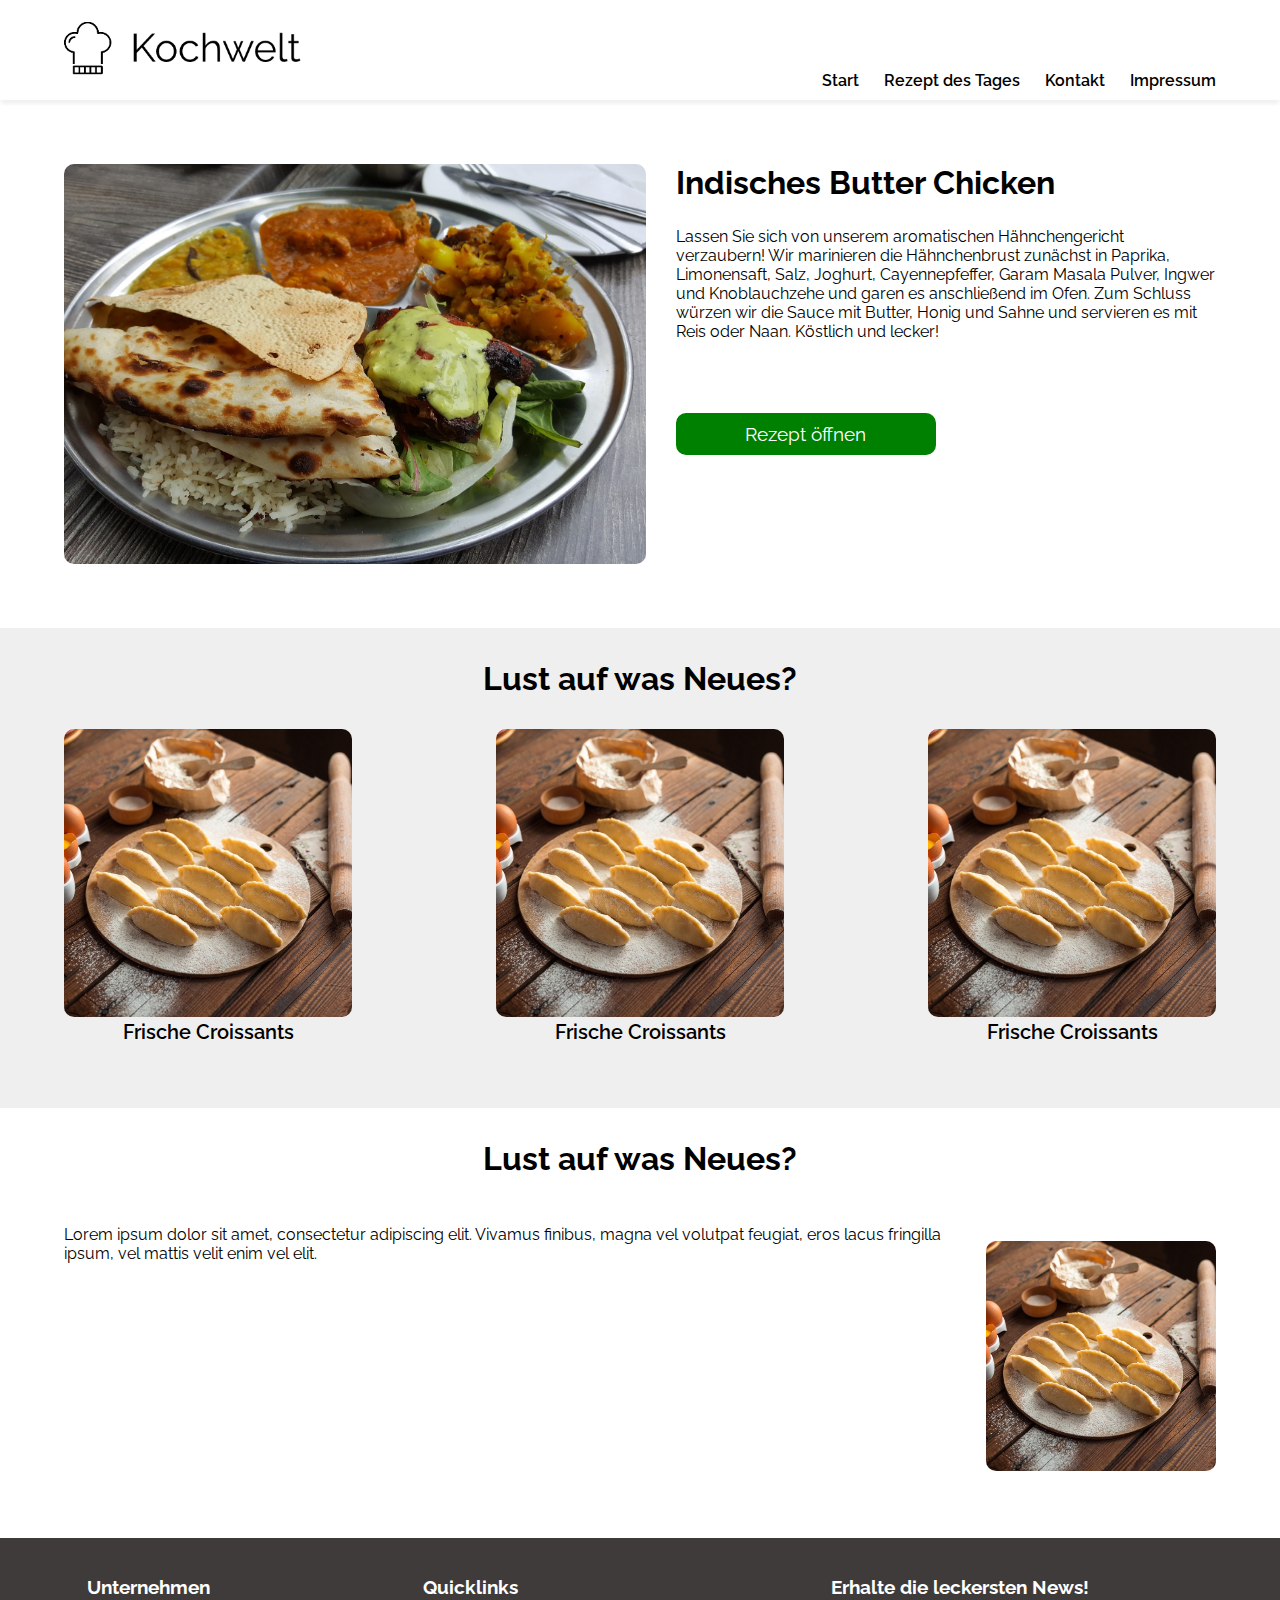
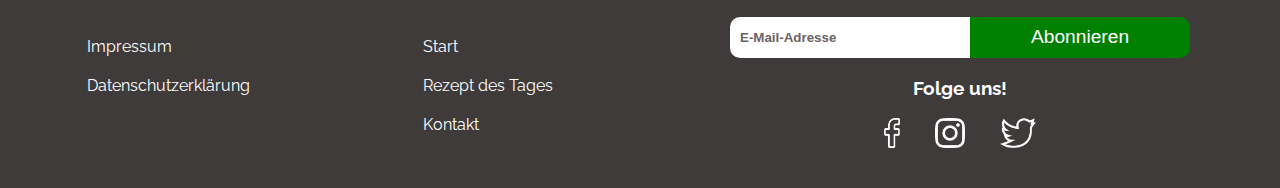
<file: index.html>
<!DOCTYPE html>
<html lang="en">

<head>
  <meta charset="UTF-8">
  <meta http-equiv="X-UA-Compatible" content="IE=edge">
  <meta name="viewport" content="width=device-width, initial-scale=1.0">
  <title>Kochwelt</title>
  <link rel="stylesheet" href="./style.css">
  <link rel="stylesheet" href="./fonts.css">
  <script src="./include.js"></script>
  <link rel="icon" href="./img/logo_small.png" type="image/x-icon">
</head>

<body onload="includeHTML()">

  <div class="overflow">
  <header w3-include-html="./templates/header.html"></header>

  <section class="main">

    <div class="main-content">
      <img src="./img/indian-food.jpg" alt="indian food">

      <div class="main-info">
        <div>
          <h1>Indisches Butter Chicken</h1>
          <p>
            Lassen Sie sich von unserem aromatischen Hähnchengericht verzaubern!
            Wir marinieren die Hähnchenbrust zunächst in Paprika, Limonensaft, Salz, Joghurt, Cayennepfeffer, Garam
            Masala Pulver, Ingwer und Knoblauchzehe und garen es anschließend im Ofen.
            Zum Schluss würzen wir die Sauce mit Butter, Honig und Sahne und servieren es mit Reis oder Naan. Köstlich
            und lecker!
          </p>
        </div>
        <div class="btn-container">
          <a href="./receipt.html" class="btn">Rezept öffnen</a>
        </div>
      </div>
    </div>
  </section>

  <section class="container-middle">

    <div class="headline color-grey">
      <h1 class="margin-block-end">Lust auf was Neues?</h1>
    </div>
    <div class="img-container-middle">
      <a href=""><img src="./img/croissant.jpg" alt="" class="container-img">Frische Croissants</a>
      <a href=""><img src="./img/croissant.jpg" alt="" class="container-img">Frische Croissants</a>
      <a href=""><img src="./img/croissant.jpg" alt="" class="container-img">Frische Croissants</a>
    </div>
  </section>

  <section class="container-bottom">
    <div class="headline">
      <h1 class="margin-block-end">Lust auf was Neues?</h1>
    </div>
    <div class="container-bottom-info">

      <p>Lorem ipsum dolor sit amet, consectetur adipiscing elit.
        Vivamus finibus, magna vel volutpat feugiat,
        eros lacus fringilla ipsum, vel mattis velit enim vel elit.</p>

      <a>
        <img src="./img/croissant.jpg" alt="croissant" class="container-img">
      </a>

    </div>

  </section>

  <footer w3-include-html="./templates/footer.html"></footer>

</body>
</div>
</html>
</file>
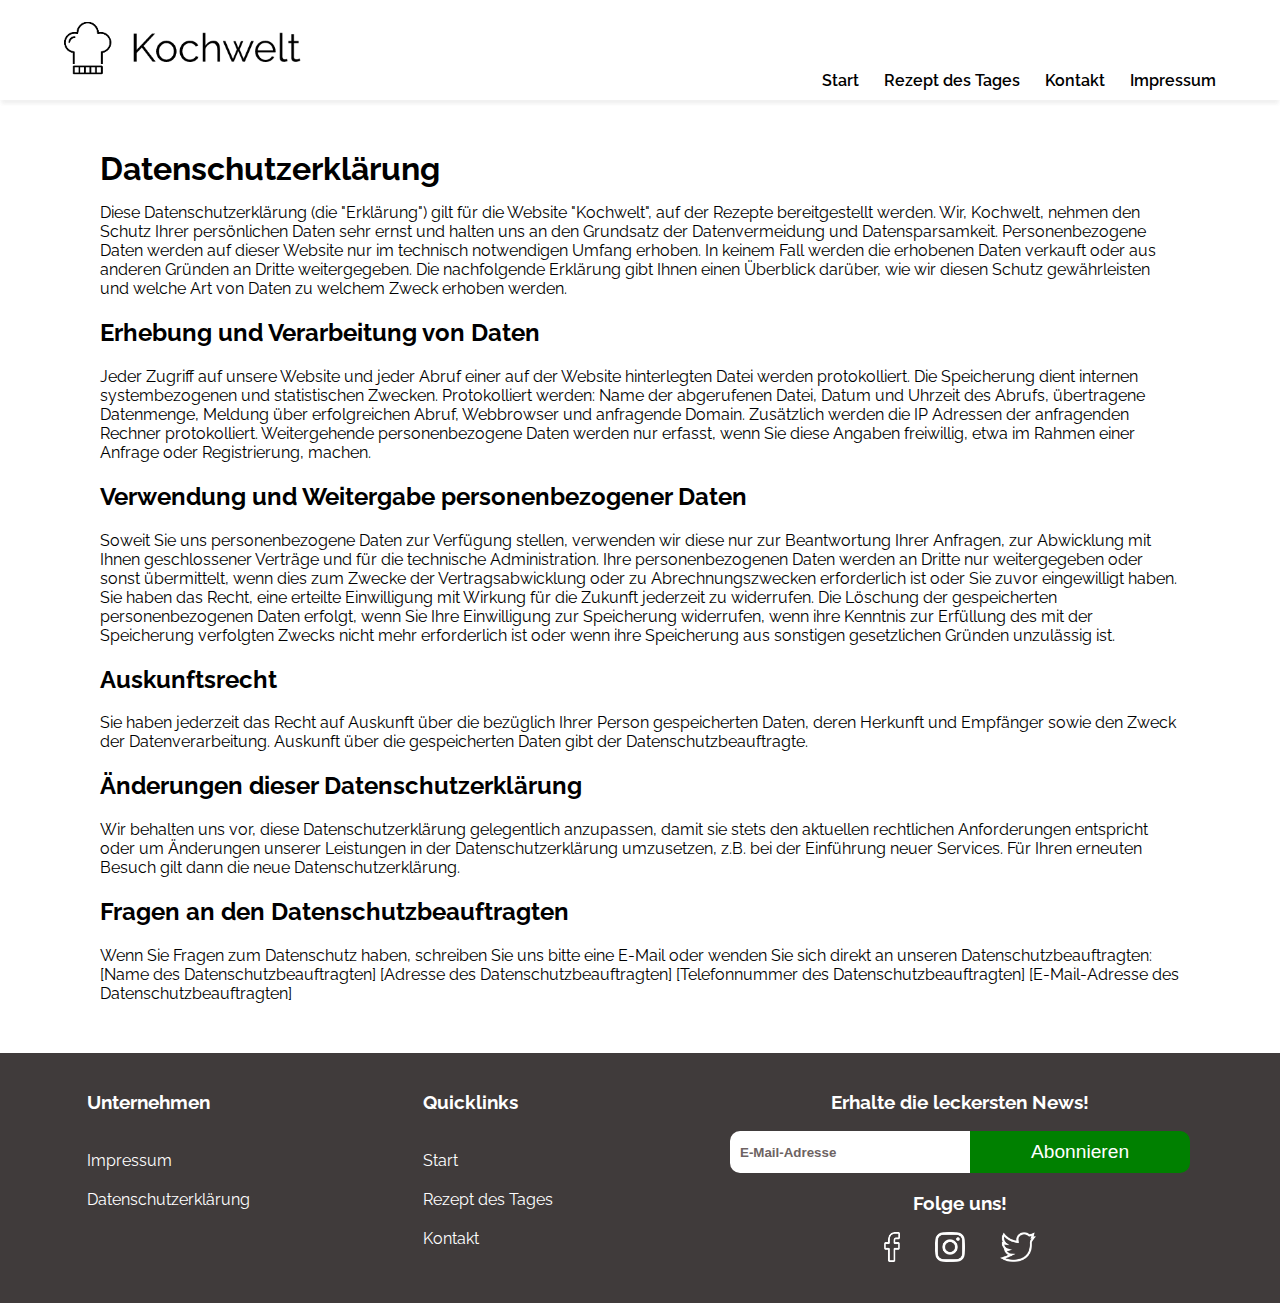
<file: datenschutz.html>
<!DOCTYPE html>
<html lang="en">

<head>
    <meta charset="UTF-8">
    <meta http-equiv="X-UA-Compatible" content="IE=edge">
    <meta name="viewport" content="width=device-width, initial-scale=1.0">
    <title>Kochwelt</title>
    <link rel="stylesheet" href="./style.css">
    <link rel="stylesheet" href="./fonts.css">
    <script src="./include.js"></script>
    <link rel="icon" href="./img/logo_small.png" type="image/x-icon">
</head>

<body onload="includeHTML()">
    <header w3-include-html="./templates/header.html"></header>

    <section class="receipt">
    <p>
        
<h1>Datenschutzerklärung</h1>

Diese Datenschutzerklärung (die "Erklärung") gilt für die Website "Kochwelt", auf der Rezepte bereitgestellt werden.

Wir, Kochwelt, nehmen den Schutz Ihrer persönlichen Daten sehr ernst und halten uns an den Grundsatz der Datenvermeidung und Datensparsamkeit. Personenbezogene Daten werden auf dieser Website nur im technisch notwendigen Umfang erhoben. In keinem Fall werden die erhobenen Daten verkauft oder aus anderen Gründen an Dritte weitergegeben.
Die nachfolgende Erklärung gibt Ihnen einen Überblick darüber, wie wir diesen Schutz gewährleisten und welche Art von Daten zu welchem Zweck erhoben werden.

<h2>Erhebung und Verarbeitung von Daten</h2>

Jeder Zugriff auf unsere Website und jeder Abruf einer auf der Website hinterlegten Datei werden protokolliert. Die Speicherung dient internen systembezogenen und statistischen Zwecken. Protokolliert werden: Name der abgerufenen Datei, Datum und Uhrzeit des Abrufs, übertragene Datenmenge, Meldung über erfolgreichen Abruf, Webbrowser und anfragende Domain.

Zusätzlich werden die IP Adressen der anfragenden Rechner protokolliert.

Weitergehende personenbezogene Daten werden nur erfasst, wenn Sie diese Angaben freiwillig, etwa im Rahmen einer Anfrage oder Registrierung, machen.

<h2>Verwendung und Weitergabe personenbezogener Daten</h2>

Soweit Sie uns personenbezogene Daten zur Verfügung stellen, verwenden wir diese nur zur Beantwortung Ihrer Anfragen, zur Abwicklung mit Ihnen geschlossener Verträge und für die technische Administration.

Ihre personenbezogenen Daten werden an Dritte nur weitergegeben oder sonst übermittelt, wenn dies zum Zwecke der Vertragsabwicklung oder zu Abrechnungszwecken erforderlich ist oder Sie zuvor eingewilligt haben. Sie haben das Recht, eine erteilte Einwilligung mit Wirkung für die Zukunft jederzeit zu widerrufen.

Die Löschung der gespeicherten personenbezogenen Daten erfolgt, wenn Sie Ihre Einwilligung zur Speicherung widerrufen, wenn ihre Kenntnis zur Erfüllung des mit der Speicherung verfolgten Zwecks nicht mehr erforderlich ist oder wenn ihre Speicherung aus sonstigen gesetzlichen Gründen unzulässig ist.

<h2>Auskunftsrecht</h2>

Sie haben jederzeit das Recht auf Auskunft über die bezüglich Ihrer Person gespeicherten Daten, deren Herkunft und Empfänger sowie den Zweck der Datenverarbeitung. Auskunft über die gespeicherten Daten gibt der Datenschutzbeauftragte.

<h2>Änderungen dieser Datenschutzerklärung</h2>

Wir behalten uns vor, diese Datenschutzerklärung gelegentlich anzupassen, damit sie stets den aktuellen rechtlichen Anforderungen entspricht oder um Änderungen unserer Leistungen in der Datenschutzerklärung umzusetzen, z.B. bei der Einführung neuer Services. Für Ihren erneuten Besuch gilt dann die neue Datenschutzerklärung.

<h2>Fragen an den Datenschutzbeauftragten</h2> 

Wenn Sie Fragen zum Datenschutz haben, schreiben Sie uns bitte eine E-Mail oder wenden Sie sich direkt an unseren Datenschutzbeauftragten:

[Name des Datenschutzbeauftragten]

[Adresse des Datenschutzbeauftragten]

[Telefonnummer des Datenschutzbeauftragten]

[E-Mail-Adresse des Datenschutzbeauftragten]
    </p>
    </section>
    <footer w3-include-html="./templates/footer.html"></footer>

</body>

</html>
</file>
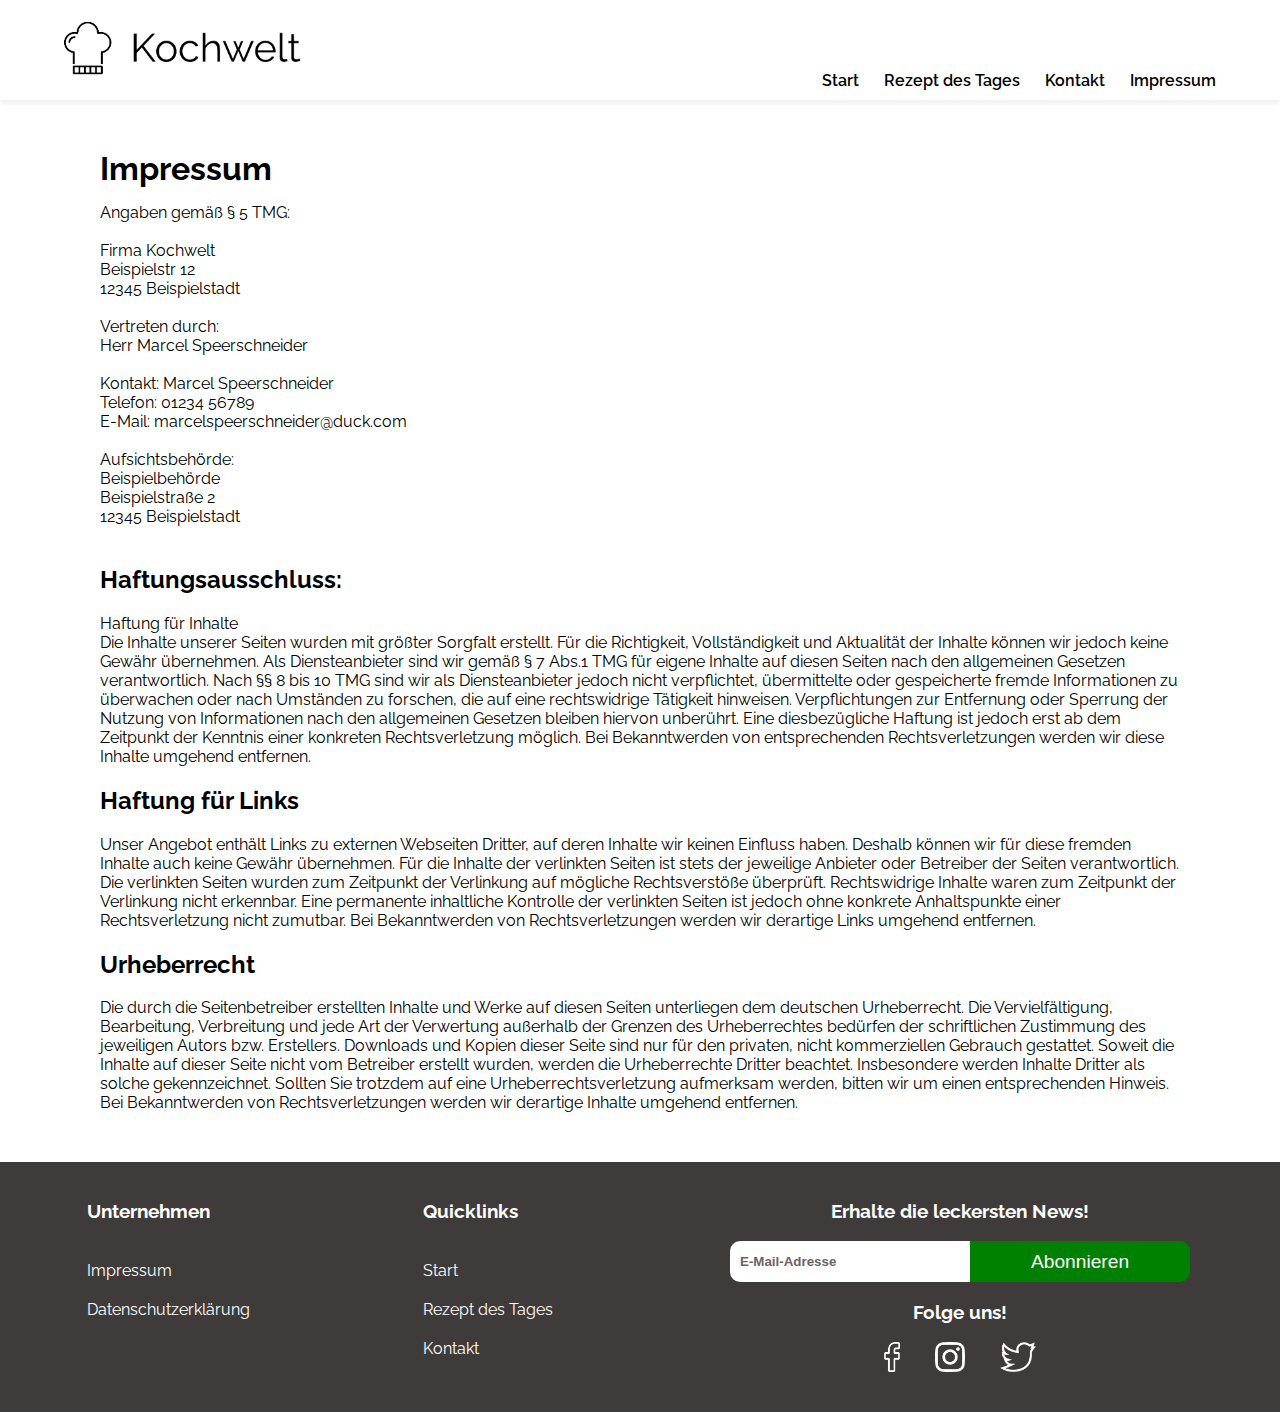
<file: impressum.html>
<!DOCTYPE html>
<html lang="en">

<head>
    <meta charset="UTF-8">
    <meta http-equiv="X-UA-Compatible" content="IE=edge">
    <meta name="viewport" content="width=device-width, initial-scale=1.0">
    <title>Kochwelt</title>
    <link rel="stylesheet" href="./style.css">
    <link rel="stylesheet" href="./fonts.css">
    <script src="./include.js"></script>
    <link rel="icon" href="./img/logo_small.png" type="image/x-icon">
</head>

<body onload="includeHTML()">
    <header w3-include-html="./templates/header.html"></header>
    <section class="receipt">


        <h1>Impressum</h1>

Angaben gemäß § 5 TMG:<br><br>

Firma Kochwelt<br>
Beispielstr 12<br>
12345 Beispielstadt<br><br>

Vertreten durch:<br>
Herr Marcel Speerschneider<br><br>

Kontakt: Marcel Speerschneider<br>
Telefon: 01234 56789<br>
E-Mail: marcelspeerschneider@duck.com<br><br>

Aufsichtsbehörde:<br>
Beispielbehörde<br>
Beispielstraße 2<br>
12345 Beispielstadt<br><br>

<h2>Haftungsausschluss:</h2>
Haftung für Inhalte<br>
Die Inhalte unserer Seiten wurden mit größter Sorgfalt erstellt. Für die Richtigkeit, Vollständigkeit und Aktualität der Inhalte können wir jedoch keine Gewähr übernehmen. Als Diensteanbieter sind wir gemäß § 7 Abs.1 TMG für eigene Inhalte auf diesen Seiten nach den allgemeinen Gesetzen verantwortlich. Nach §§ 8 bis 10 TMG sind wir als Diensteanbieter jedoch nicht verpflichtet, übermittelte oder gespeicherte fremde Informationen zu überwachen oder nach Umständen zu forschen, die auf eine rechtswidrige Tätigkeit hinweisen. Verpflichtungen zur Entfernung oder Sperrung der Nutzung von Informationen nach den allgemeinen Gesetzen bleiben hiervon unberührt. Eine diesbezügliche Haftung ist jedoch erst ab dem Zeitpunkt der Kenntnis einer konkreten Rechtsverletzung möglich. Bei Bekanntwerden von entsprechenden Rechtsverletzungen werden wir diese Inhalte umgehend entfernen.<br>

<h2>Haftung für Links</h2>
Unser Angebot enthält Links zu externen Webseiten Dritter, auf deren Inhalte wir keinen Einfluss haben. Deshalb können wir für diese fremden Inhalte auch keine Gewähr übernehmen. Für die Inhalte der verlinkten Seiten ist stets der jeweilige Anbieter oder Betreiber der Seiten verantwortlich. Die verlinkten Seiten wurden zum Zeitpunkt der Verlinkung auf mögliche Rechtsverstöße überprüft. Rechtswidrige Inhalte waren zum Zeitpunkt der Verlinkung nicht erkennbar. Eine permanente inhaltliche Kontrolle der verlinkten Seiten ist jedoch ohne konkrete Anhaltspunkte einer Rechtsverletzung nicht zumutbar. Bei Bekanntwerden von Rechtsverletzungen werden wir derartige Links umgehend entfernen.

<h2>Urheberrecht</h2>
Die durch die Seitenbetreiber erstellten Inhalte und Werke auf diesen Seiten unterliegen dem deutschen Urheberrecht. Die Vervielfältigung, Bearbeitung, Verbreitung und jede Art der Verwertung außerhalb der Grenzen des Urheberrechtes bedürfen der schriftlichen Zustimmung des jeweiligen Autors bzw. Erstellers. Downloads und Kopien dieser Seite sind nur für den privaten, nicht kommerziellen Gebrauch gestattet. Soweit die Inhalte auf dieser Seite nicht vom Betreiber erstellt wurden, werden die Urheberrechte Dritter beachtet. Insbesondere werden Inhalte Dritter als solche gekennzeichnet. Sollten Sie trotzdem auf eine Urheberrechtsverletzung aufmerksam werden, bitten wir um einen entsprechenden Hinweis. Bei Bekanntwerden von Rechtsverletzungen werden wir derartige Inhalte umgehend entfernen.

    </section>
    <footer w3-include-html="./templates/footer.html"></footer>
</body>

</html>
</file>
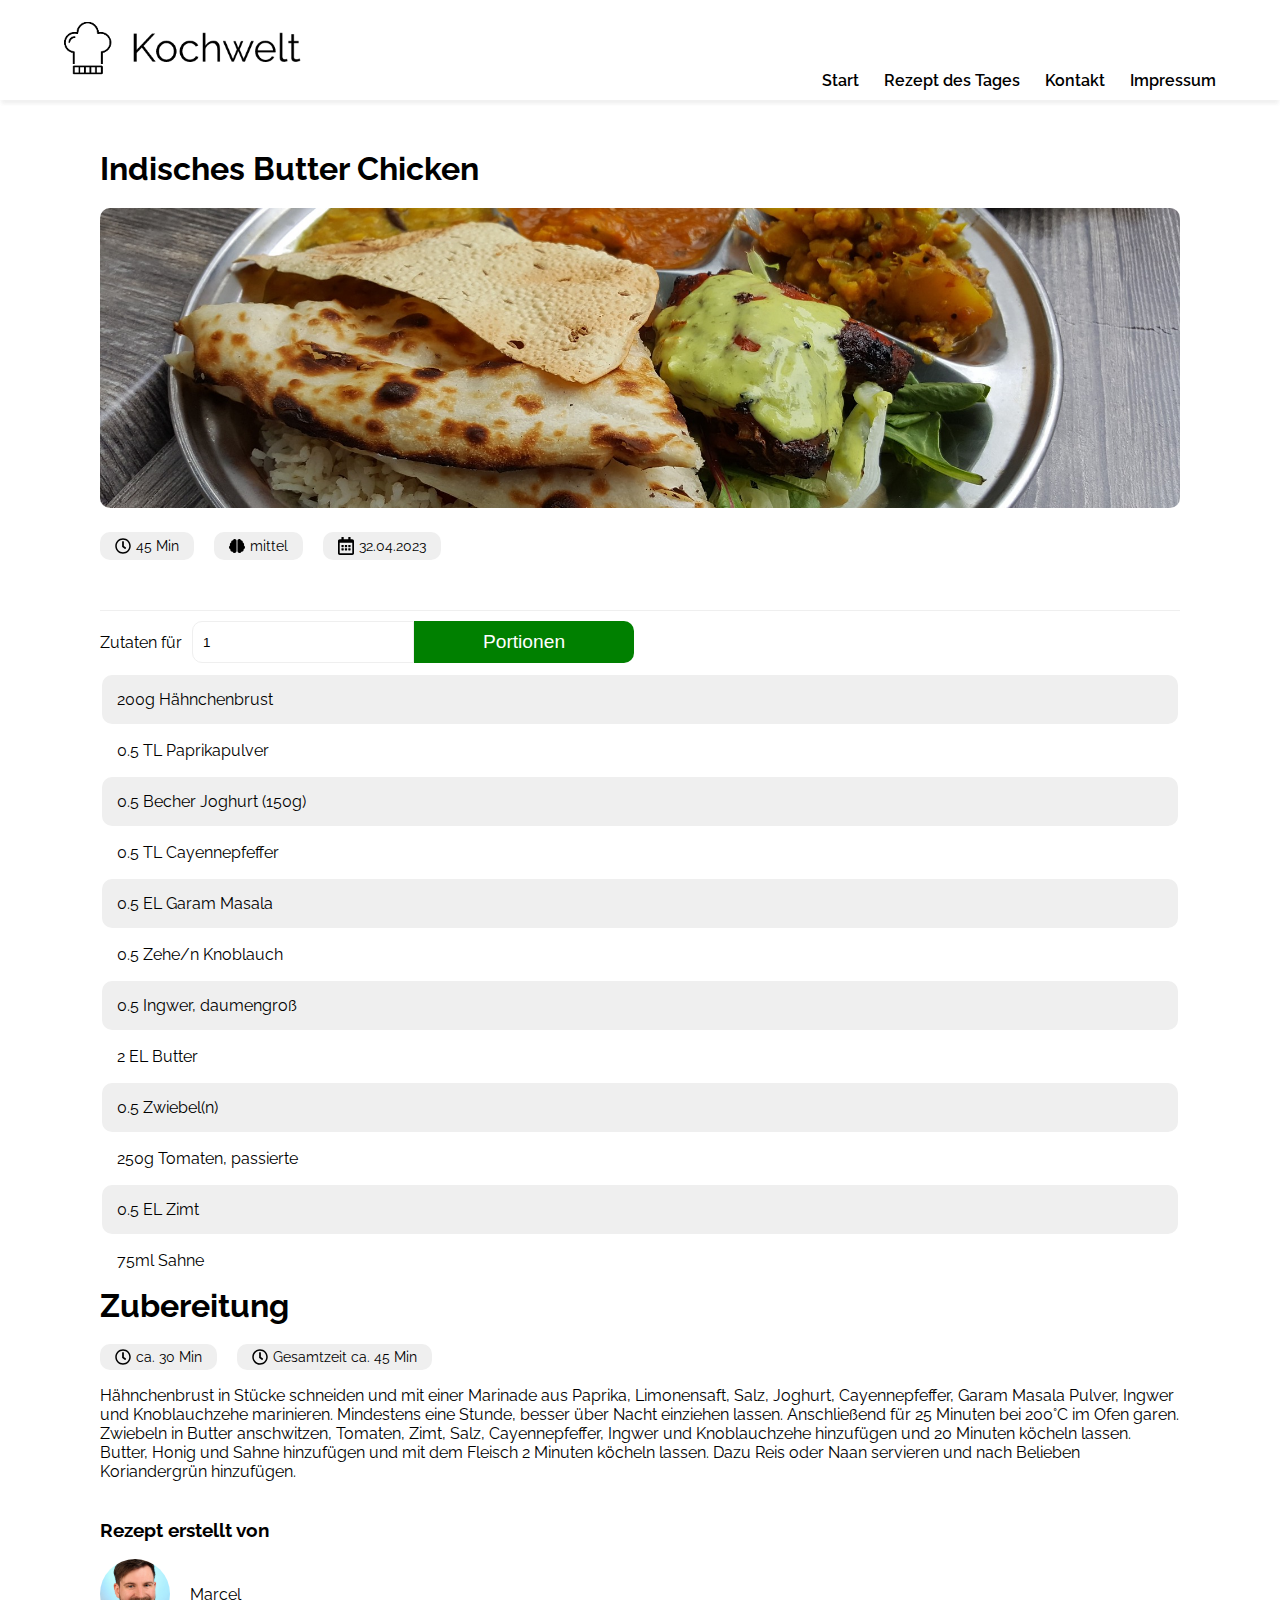
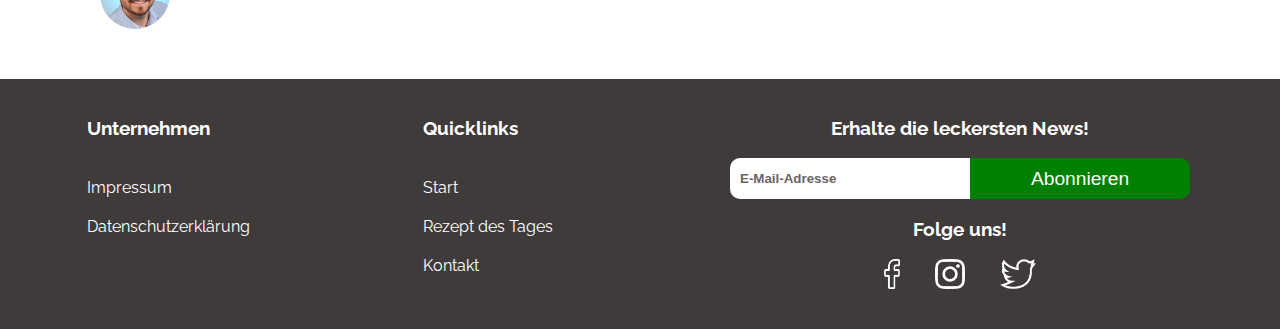
<file: receipt.html>
<!DOCTYPE html>
<html lang="en">

<head>
    <meta charset="UTF-8">
    <meta http-equiv="X-UA-Compatible" content="IE=edge">
    <meta name="viewport" content="width=device-width, initial-scale=1.0">
    <title>Kochwelt</title>
    <link rel="stylesheet" href="./style.css">
    <link rel="stylesheet" href="./fonts.css">
    <script src="./include.js"></script>
    <link rel="icon" href="./img/logo_small.png" type="image/x-icon">
</head>


<body onload="includeHTML()">

    <header w3-include-html="./templates/header.html"></header>

    <section class="receipt">
        <div class="head-container-receipt">
            <h1>Indisches Butter Chicken</h1>
            <img src="./img/indian-food.jpg" alt="Indisches Butter Chicken" class="receipt-img">
        </div>
        <div class="receipt-info">
            <div class="receipt-info-data">
                <img src="./img/icons/clock-regular.svg" alt="stopwatch">
                45 Min
            </div>
            <div class="receipt-info-data">
                <img src="./img/icons/brain-solid.svg" alt="brain-solid">
                mittel
            </div>
            <div class="receipt-info-data">
                <img src="./img/icons/calendar-alt-regular.svg" alt="calendar-alt-regular">
                32.04.2023
            </div>
        </div>
        <div class="ingredients-calculator">
            Zutaten für
            <input type="number" name="persons" id="persons" value="1" min="1" max="10">
            <button class="btn" id="portion-btn" onclick="calculateServings()">Portionen</button>
            <!-- <button class="btn" style="margin-left:20px;" onclick="location.reload()">Reset</button> -->
        </div>
        <table id='table1'>

            <tr>
                <td><span id="number1">200</span>g Hähnchenbrust</td>
            </tr>
            <tr>
                <td><span id="number2">0.5</span> TL Paprikapulver</td>
            </tr>
            <tr>
                <td><span id="number3">0.5</span> Becher Joghurt (150g)</td>
            </tr>
            <tr>
                <td><span id="number4">0.5</span> TL Cayennepfeffer</td>
            </tr>
            <tr>
                <td><span id="number5">0.5</span> EL Garam Masala</td>
            </tr>
            <tr>
                <td><span id="number6">0.5</span> Zehe/n Knoblauch</td>
            </tr>
            <tr>
                <td><span id="number7">0.5</span> Ingwer, daumengroß</td>
            </tr>
            <tr>
                <td><span id="number8">2</span> EL Butter</td>
            </tr>
            <tr>
                <td><span id="number9">0.5</span> Zwiebel(n)</td>
            </tr>
            <tr>
                <td><span id="number10">250</span>g Tomaten, passierte</td>
            </tr>
            <tr>
                <td><span id="number11">0.5</span> EL Zimt</td>
            </tr>
            <tr>
                <td><span id="number12">75</span>ml Sahne</td>
            </tr>
        </table>

        <div>
            <h1>Zubereitung</h1>
            <div class="receipt-info">
                <div class="receipt-info-data">
                    <img src="./img/icons/clock-regular.svg" alt="stopwatch">
                    ca. 30 Min
                </div>
                <div class="receipt-info-data">
                    <img src="./img/icons/clock-regular.svg" alt="stopwatch">
                    Gesamtzeit ca. 45 Min
                </div>
            </div>
            <p>
                Hähnchenbrust in Stücke schneiden und mit einer Marinade aus Paprika, Limonensaft, Salz, Joghurt,
                Cayennepfeffer, Garam Masala Pulver, Ingwer und Knoblauchzehe marinieren.
                Mindestens eine Stunde, besser über Nacht einziehen lassen. Anschließend für 25 Minuten bei 200°C im
                Ofen garen.
                Zwiebeln in Butter anschwitzen, Tomaten, Zimt, Salz, Cayennepfeffer, Ingwer und Knoblauchzehe hinzufügen
                und 20 Minuten köcheln lassen.
                Butter, Honig und Sahne hinzufügen und mit dem Fleisch 2 Minuten köcheln lassen. Dazu Reis oder Naan
                servieren und nach Belieben Koriandergrün hinzufügen.</p>

            <h3> Rezept erstellt von</h3>

        </div>

        <div class="profile">

            <img src="./img/profile_marcel.jpg" alt="profile">
            Marcel

        </div>

    </section>

    <footer w3-include-html="./templates/footer.html"></footer>

</body>

</html>
</file>
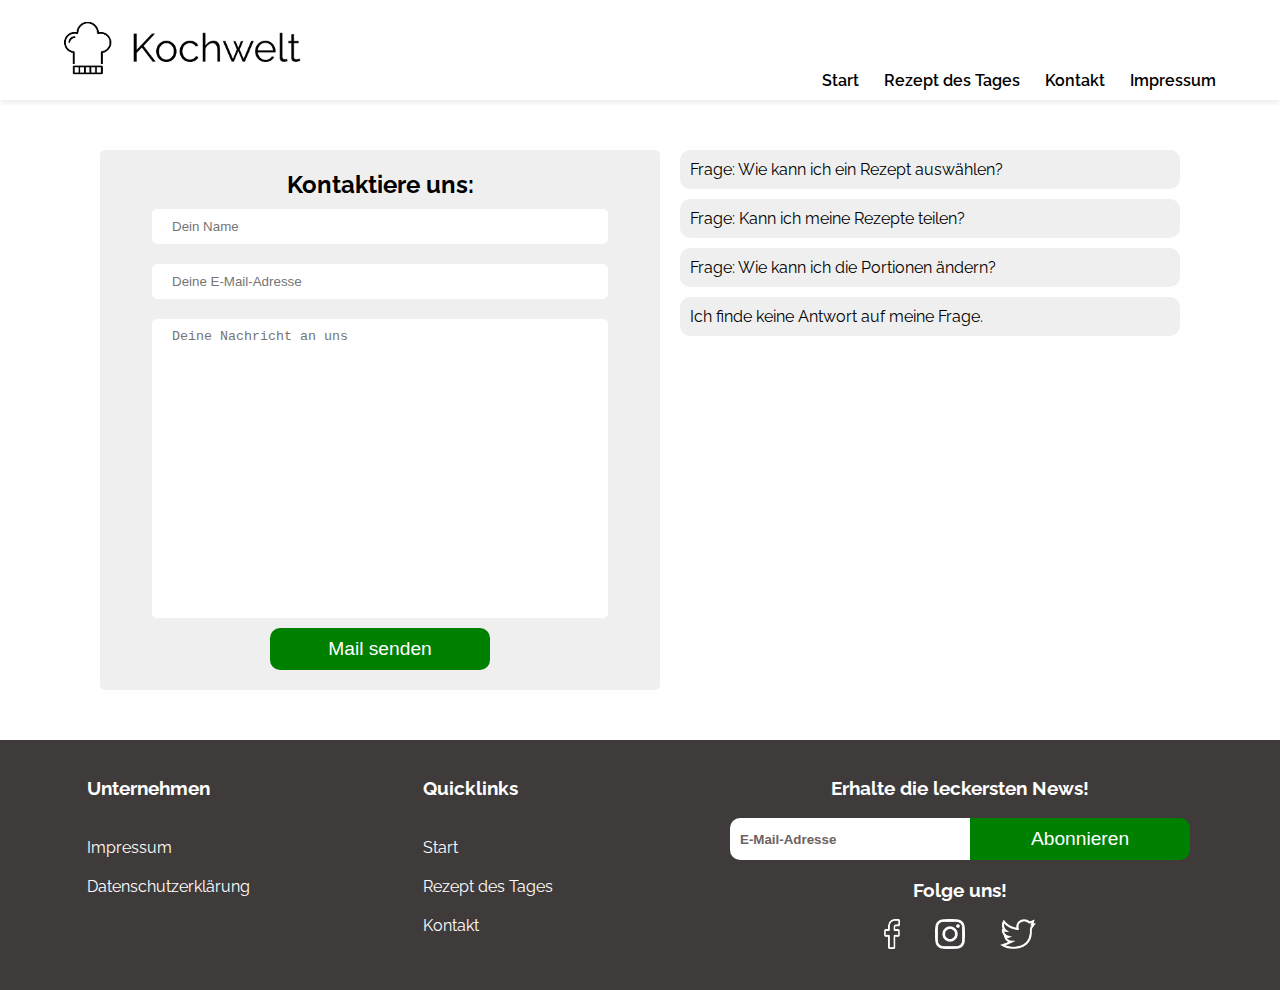
<file: send_mail.html>
<!DOCTYPE html>
<html lang="en">

<head>
    <meta charset="UTF-8">
    <meta http-equiv="X-UA-Compatible" content="IE=edge">
    <meta name="viewport" content="width=device-width, initial-scale=1.0">
    <title>Kochwelt</title>
    <link rel="stylesheet" href="./style.css">
    <link rel="stylesheet" href="./fonts.css">
    <script src="./include.js"></script>
    <link rel="icon" href="./img/logo_small.png" type="image/x-icon">
</head>


<body onload="includeHTML()">
    <header w3-include-html="./templates/header.html"></header>
    <section class="receipt">

        <div class="contact" action="http://marcel-speerschneider.developerakademie.net/send_mail/send_mail.php"
            method="POST">
            <form class="form-contact">
                <h2>Kontaktiere uns:</h2>

                <input name="name" placeholder="Dein Name" type="text" required>
                <input name="email" placeholder="Deine E-Mail-Adresse" type="email" required>
                <textarea name="message" placeholder="Deine Nachricht an uns"></textarea>
                <button class="btn" type="submit">Mail senden</button>
            </form>
            <aside>
                <div class="qanda qanda-question" onclick="qanda_question1()">Frage: Wie kann ich ein Rezept auswählen?</div>
                <div class="qanda qanda-answer" id="qanda-answer1" onclick="qanda_answer1()">
                    Antwort: Du kannst auf der Rezeptseite nach einem bestimmten Rezept suchen,
                    oder du navigierst durch unsere Kategorien, um ein passendes Rezept zu finden.
                </div>
                <div class="qanda qanda-question" onclick="qanda_question2()">Frage: Kann ich meine Rezepte teilen?</div>
                <div class="qanda qanda-answer" id="qanda-answer2" onclick="qanda_answer2()">
                    Antwort: Ja, du können deine Lieblingsrezepte mit Freunden und Familie über soziale Medien oder E-Mails teilen.
                </div>
                <div class="qanda qanda-question" onclick="qanda_question3()">Frage: Wie kann ich die Portionen ändern?</div>
                <div class="qanda qanda-answer" id="qanda-answer3" onclick="qanda_answer3()">
                    Antwort: Du kannst die Portionen eines Rezepts anpassen, indem du die Anzahl der Personen eingibst und bestätigst.
                </div>
                <div class="qanda qanda-question" onclick="qanda_question4()">Ich finde keine Antwort auf meine Frage.</div>
                <div class="qanda qanda-answer" id="qanda-answer4" onclick="qanda_answer4()">
                    Antwort: Kontaktiere uns gerne über unser Kontaktformular.
                </div>
            </aside>
        </div>
    </section>



    <footer w3-include-html="./templates/footer.html"></footer>

</body>

</html>
</file>
<file: style.css>
body {
    margin: 0;
    font-family: 'Raleway', sans-serif;
    font-size: 16px;
}

.overflow {
    overflow: hidden;
}

header {
    position: absolute;
    top: 0;
    left: 0;
    right: 0;
    height: 100px;
    display: flex;
    justify-content: space-between;
    box-shadow: 0px 5px 4px -1px rgba(0, 0, 0, 0.03);
}


.header-logo {
    display: flex;
    align-items: center;
    padding-left: 5%;
}

.header-logo img {
    height: 80px;
}

nav {
    display: flex;
    justify-content: center;
    align-items: flex-end;
    padding-right: 5%;
    gap: 25px;
}

nav a {
    text-decoration: none;
    color: #000;
    font-size: 1em;
    font-weight: 600;
    position: relative;
    padding: 10px 0px;
}

nav a::before {
    content: "";
    position: absolute;
    background-color: green;
    bottom: 0;
    left: 0;
    width: 100%;
    height: 4px;
    transform: scaleX(0);
    transform-origin: top left;
    transition: 225ms transform ease-in-out;

}

nav a:hover::before {
    transform: scaleX(1);
}

.burger-menu {
    position: absolute;
    right: 16px;
    top: 20px;
    height: 62px;
    cursor: pointer;
    display: none;

}

.mobile-nav {
    display: none;
    position: fixed;
    flex-direction: column;
    justify-content: center;
    align-items: center;
    top: 0;
    right: 0;
    height: 100svh;
    width: 100%;
    background-color: white;
    
}

.mobile-nav-show {
    display: flex;
    animation: 0.2s nav-animation ease-in-out;
}

@keyframes nav-animation {
    from {
        opacity: 0;
    }

    to {
        opacity: 1;
    }
}

.x-icon {
    position: absolute;
    top: 16px;
    right: 16px;
    height: 30px;
    width: 30px;
    cursor: pointer;
}

.main {
    margin-top: 100px;
    padding: 0 5%;
    background-color: white;
}

.main-content {
    padding-top: 64px;
    padding-bottom: 64px;
    display: flex;
    width: 100%;
}

.main img {
    width: 60%;
    max-height: 400px;
    object-fit: cover;
    flex: 1;
    border-radius: 10px;
    aspect-ratio: 16/11;

}

.main-info {

    width: 30%;
    display: flex;
    flex-direction: column;
    justify-content: space-between;
    flex: 1;
    padding-left: 30px;
    padding-bottom: 36px;
}

.main-info p {
    font-weight: 400;
    padding-top: 10px;
    margin-block-end: 0;
}

h1 {
    font-size: 2em;
    margin-block-start: 0;
    margin-block-end: 0.5em;

}

.btn-container {
    display: flex;
    flex: 1;
    align-items: center;
}

.btn {

    background-color: rgba(0, 128, 0, 1);
    width: 220px;
    color: #fff;
    font-size: 1.2em;
    font-weight: 400;
    padding: 10px 20px;
    border-radius: 10px;
    border: none;
    text-align: center;
    text-decoration: none;
    cursor: pointer;

}

.btn:hover {
    background-color: rgba(0, 128, 0, 0.8);
    transform: scale(1.1);
    transition: 0.3s;
}

#portion-btn {
    border-top-left-radius: 0;
    border-bottom-left-radius: 0;
}

.img-container-middle {
    display: flex;
    justify-content: space-between;
    padding: 0 5%;
    background-color: #efefef;
}

.container-middle a {

    text-align: center;
    text-decoration: none;
    display: flex;
    flex-direction: column;
    padding-top: 32px;
    padding-bottom: 64px;
    color: black;
    width: 25%;
    font-size: 20px;
    font-weight: 600;
}

.container-middle a:hover {
    color: rgba(0, 128, 0, 1);
    transform: scale(1.1);
    transition: 0.3s;
}

.container-img {
    object-fit: cover;
    border-radius: 10px;
    aspect-ratio: 1/1;
    margin-bottom: 3px;
}

.headline {

    text-align: center;
    padding-top: 32px;
}

.color-grey {
    background-color: #efefef;
}

.margin-block-end {
    margin-block-end: 0;
}

.container-bottom-info {
    display: flex;
    justify-content: space-between;
    padding: 0 5%;
    border-radius: 10px;
    padding-top: 32px;
}

.container-bottom p {
    margin-right: 36px;
}

.container-bottom a {
    text-align: center;
    text-decoration: none;
    display: flex;
    flex-direction: column;
    padding-top: 32px;
    padding-bottom: 64px;
    color: black;
    width: 20%;
    font-size: 20px;
}

.container-bottom a:hover {
    color: rgba(0, 128, 0, 1);
    transform: scale(1.1);
    transition: 0.3s;
}

.receipt {
    margin-top: 150px;
    margin-left: 100px;
    margin-right: 100px;
    margin-bottom: 50px;
}

.receipt-img {
    width: 100%;
    height: 300px;
    margin-top: 5px;
    object-fit: cover;
    border-radius: 10px;
}

.receipt-info {
    display: flex;
    font-size: 14px;
    margin-top: 20px;
    gap: 20px;
}

.receipt-info img {
    width: 16px;
    padding-right: 5px;
}

.receipt-info-data {
    background-color: #efefef;
    padding: 5px 15px;
    border-radius: 10px;
    display: flex;
    align-items: center;
}

.ingredients-calculator {
    margin-top: 50px;
    padding-top: 10px;
    border-top: 1px solid #efefef;
    margin-bottom: 10px;
    display: flex;
    align-items: center;
}

.ingredients-calculator input {
    width: 200px;
    height: 20.01px;
    padding: 10px 10px;
    border-radius: 10px 0px 0px 10px;
    border: 1px solid #efefef;
    margin-left: 10px;

}

table {
    width: 100%;
}

table td {
    padding: 15px 15px;
    border-radius: 10px;
}

table tr:nth-child(odd) {
    background-color: #efefef;
}

.profile {
    display: flex;
    align-items: center;
}

.profile img {
    width: 70px;
    height: 70px;
    object-fit: cover;
    border-radius: 100%;
    margin-right: 20px;
}

h3 {
    margin-block-start: 2em;
    margin-block-end: 1em;
}


footer {
    background-color: #403b3b;
    height: 250px;
    color: white;
    display: flex;
    width: 100%;
}

footer a {
    color: white;
    text-decoration: none;
}

.width-50 {
    width: 50%;
}

.footer-left-content {
    display: flex;
    justify-content: space-around;
}

.footer-left-links {
    display: flex;
    flex-direction: column;
    gap: 20px;
}

.footer-right {
    display: flex;
    flex-direction: column;
    justify-content: flex-start;
    align-items: center;
}

.newsletter {
    display: flex;
    flex-direction: column;
    justify-content: center;
    align-items: center;
}

footer form {
    display: flex;
    align-items: center;
    height: 41.81px;
}

.newsletter input {
    height: 41.82px;
    border-width: 0;
    padding: 0 10px;
    width: 220px;
    border-bottom-left-radius: 10px;
    border-top-left-radius: 10px;
}

.newsletter input:focus {
    outline: none;
    border: none;
}

.newsletter-error {
    border: 1px solid red;
    border-radius: 10px 10px 10px 10px;
}

.newsletter-success {
    border: 1px solid green;
    border-radius: 10px 10px 10px 10px;
    padding: 5px;
}

.newsletter input::placeholder {
    color: #6d6363;
    font-weight: 700;
}

.newsletter .btn {
    border-bottom-left-radius: 0;
    border-top-left-radius: 0;
}

.social-media {
    display: flex;
    flex-direction: column;
    align-items: center;
    justify-content: center;
}

.margin-block-start {
    margin-block-start: 1em;
}

.social-media img {
    height: 30px;
}

.social-media-icons {
    display: flex;
    gap: 35px;
}

.form-contact {
    display: flex;
    flex-direction: column;
    align-items: center;
    background-color: #efefef;
    width: 50%;
    height: 500px;
    padding: 20px;
    border-radius: 5px;
}

.form-contact input,
textarea {
    margin: 10px 0;
    width: 80%;
    border: 0;
}

.form-contact input {
    padding: 10px 20px;
    border-radius: 5px;
}

.form-contact textarea {
    padding: 10px 20px;
    border-radius: 5px;
    resize: none;
    display: flex;
    flex: 1;
}

.contact {
    display: flex;
}

.contact h2 {
    margin-block-start: 0;
    margin-block-end: 0;
}

aside {
    display: flex;
    flex-direction: column;
    width: 50%;
    gap: 10px;
}

.qanda {
    background-color: #efefef;
    margin-left: 20px;
    border-radius: 10px;
    cursor: pointer;
}

.qanda-question {
    padding: 10px;
}

.qanda-answer {
    display: none;
}

.qanda-answer-click {
    cursor: pointer;
    padding: 10px;
    display: block;
    background-color: rgba(29, 160, 29,0.1);
}

@media (max-width: 850px) {

    nav {
        display: none;
    }

    .burger-menu {
        display: flex;
    }

    .main-content {
        flex-direction: column;
        align-items: center;
    }

    .main img {
        width: 100%;
    }

    .main-info {
        width: 80%;
        padding-top: 32px;
        padding-left: 0;
        padding-bottom: 0;
    }

    h1 {
        font-size: 1.5rem;
    }

    .btn-container {
        justify-content: center;
    }

    .main .btn {
        flex: 1;
        margin-top: 32px;
    }

    .img-container-middle {
        flex-direction: column;
        align-items: center;
    }

    .img-container-middle:nth-child(2) {
        padding-bottom: 32px;
    }

    .container-middle a {
        width: 60%;
        padding-bottom: 0;
    }

    .container-bottom-info {
        flex-direction: column;
        align-items: center;
    }

    .container-bottom p {
        margin-right: 0;
        flex: 1;
    }

    .container-bottom a {
        width: 60%;
    }

    footer {
        flex-direction: column;
        align-items: center;
        height: 450px;
        font-size: small;
    }

    .newsletter input {
        width: auto;
    }

    .newsletter h3 {
        text-align: center;
    }

    .width-50 {
        width: 80%;
    }

    .footer-left-content {
        justify-content: space-between;
    }

    .footer-right {
        order: -1;
    }

    .receipt {
        margin: 150px 20px;
    }


    .receipt-info-data {
        width: fit-content;
    }
    .contact {
        flex-direction: column;
        gap: 20px;
        align-items: center;
    }

    .form-contact {
        width: 100%;
    }

    aside {
        width: 100%;
        order: -1;
    }
    .qanda {
        margin-left: 0;
    }
}

@media (max-width: 400px) {
    .receipt-info {
        flex-direction: column;
    }
}
</file>
<file: fonts.css>
/* raleway-100 - latin */
@font-face {
    font-display: swap; /* Check https://developer.mozilla.org/en-US/docs/Web/CSS/@font-face/font-display for other options. */
    font-family: 'Raleway';
    font-style: normal;
    font-weight: 100;
    src: url('./fonts/raleway-v28-latin-100.eot'); /* IE9 Compat Modes */
    src: url('./fonts/raleway-v28-latin-100.eot?#iefix') format('embedded-opentype'), /* IE6-IE8 */
         url('./fonts/raleway-v28-latin-100.woff2') format('woff2'), /* Super Modern Browsers */
         url('./fonts/raleway-v28-latin-100.woff') format('woff'), /* Modern Browsers */
         url('./fonts/raleway-v28-latin-100.ttf') format('truetype'), /* Safari, Android, iOS */
         url('./fonts/raleway-v28-latin-100.svg#Raleway') format('svg'); /* Legacy iOS */
  }
  /* raleway-100italic - latin */
  @font-face {
    font-display: swap; /* Check https://developer.mozilla.org/en-US/docs/Web/CSS/@font-face/font-display for other options. */
    font-family: 'Raleway';
    font-style: italic;
    font-weight: 100;
    src: url('./fonts/raleway-v28-latin-100italic.eot'); /* IE9 Compat Modes */
    src: url('./fonts/raleway-v28-latin-100italic.eot?#iefix') format('embedded-opentype'), /* IE6-IE8 */
         url('./fonts/raleway-v28-latin-100italic.woff2') format('woff2'), /* Super Modern Browsers */
         url('./fonts/raleway-v28-latin-100italic.woff') format('woff'), /* Modern Browsers */
         url('./fonts/raleway-v28-latin-100italic.ttf') format('truetype'), /* Safari, Android, iOS */
         url('./fonts/raleway-v28-latin-100italic.svg#Raleway') format('svg'); /* Legacy iOS */
  }
  /* raleway-200 - latin */
  @font-face {
    font-display: swap; /* Check https://developer.mozilla.org/en-US/docs/Web/CSS/@font-face/font-display for other options. */
    font-family: 'Raleway';
    font-style: normal;
    font-weight: 200;
    src: url('./fonts/raleway-v28-latin-200.eot'); /* IE9 Compat Modes */
    src: url('./fonts/raleway-v28-latin-200.eot?#iefix') format('embedded-opentype'), /* IE6-IE8 */
         url('./fonts/raleway-v28-latin-200.woff2') format('woff2'), /* Super Modern Browsers */
         url('./fonts/raleway-v28-latin-200.woff') format('woff'), /* Modern Browsers */
         url('./fonts/raleway-v28-latin-200.ttf') format('truetype'), /* Safari, Android, iOS */
         url('./fonts/raleway-v28-latin-200.svg#Raleway') format('svg'); /* Legacy iOS */
  }
  /* raleway-200italic - latin */
  @font-face {
    font-display: swap; /* Check https://developer.mozilla.org/en-US/docs/Web/CSS/@font-face/font-display for other options. */
    font-family: 'Raleway';
    font-style: italic;
    font-weight: 200;
    src: url('./fonts/raleway-v28-latin-200italic.eot'); /* IE9 Compat Modes */
    src: url('./fonts/raleway-v28-latin-200italic.eot?#iefix') format('embedded-opentype'), /* IE6-IE8 */
         url('./fonts/raleway-v28-latin-200italic.woff2') format('woff2'), /* Super Modern Browsers */
         url('./fonts/raleway-v28-latin-200italic.woff') format('woff'), /* Modern Browsers */
         url('./fonts/raleway-v28-latin-200italic.ttf') format('truetype'), /* Safari, Android, iOS */
         url('./fonts/raleway-v28-latin-200italic.svg#Raleway') format('svg'); /* Legacy iOS */
  }
  /* raleway-300 - latin */
  @font-face {
    font-display: swap; /* Check https://developer.mozilla.org/en-US/docs/Web/CSS/@font-face/font-display for other options. */
    font-family: 'Raleway';
    font-style: normal;
    font-weight: 300;
    src: url('./fonts/raleway-v28-latin-300.eot'); /* IE9 Compat Modes */
    src: url('./fonts/raleway-v28-latin-300.eot?#iefix') format('embedded-opentype'), /* IE6-IE8 */
         url('./fonts/raleway-v28-latin-300.woff2') format('woff2'), /* Super Modern Browsers */
         url('./fonts/raleway-v28-latin-300.woff') format('woff'), /* Modern Browsers */
         url('./fonts/raleway-v28-latin-300.ttf') format('truetype'), /* Safari, Android, iOS */
         url('./fonts/raleway-v28-latin-300.svg#Raleway') format('svg'); /* Legacy iOS */
  }
  /* raleway-300italic - latin */
  @font-face {
    font-display: swap; /* Check https://developer.mozilla.org/en-US/docs/Web/CSS/@font-face/font-display for other options. */
    font-family: 'Raleway';
    font-style: italic;
    font-weight: 300;
    src: url('./fonts/raleway-v28-latin-300italic.eot'); /* IE9 Compat Modes */
    src: url('./fonts/raleway-v28-latin-300italic.eot?#iefix') format('embedded-opentype'), /* IE6-IE8 */
         url('./fonts/raleway-v28-latin-300italic.woff2') format('woff2'), /* Super Modern Browsers */
         url('./fonts/raleway-v28-latin-300italic.woff') format('woff'), /* Modern Browsers */
         url('./fonts/raleway-v28-latin-300italic.ttf') format('truetype'), /* Safari, Android, iOS */
         url('./fonts/raleway-v28-latin-300italic.svg#Raleway') format('svg'); /* Legacy iOS */
  }
  /* raleway-regular - latin */
  @font-face {
    font-display: swap; /* Check https://developer.mozilla.org/en-US/docs/Web/CSS/@font-face/font-display for other options. */
    font-family: 'Raleway';
    font-style: normal;
    font-weight: 400;
    src: url('./fonts/raleway-v28-latin-regular.eot'); /* IE9 Compat Modes */
    src: url('./fonts/raleway-v28-latin-regular.eot?#iefix') format('embedded-opentype'), /* IE6-IE8 */
         url('./fonts/raleway-v28-latin-regular.woff2') format('woff2'), /* Super Modern Browsers */
         url('./fonts/raleway-v28-latin-regular.woff') format('woff'), /* Modern Browsers */
         url('./fonts/raleway-v28-latin-regular.ttf') format('truetype'), /* Safari, Android, iOS */
         url('./fonts/raleway-v28-latin-regular.svg#Raleway') format('svg'); /* Legacy iOS */
  }
  /* raleway-italic - latin */
  @font-face {
    font-display: swap; /* Check https://developer.mozilla.org/en-US/docs/Web/CSS/@font-face/font-display for other options. */
    font-family: 'Raleway';
    font-style: italic;
    font-weight: 400;
    src: url('./fonts/raleway-v28-latin-italic.eot'); /* IE9 Compat Modes */
    src: url('./fonts/raleway-v28-latin-italic.eot?#iefix') format('embedded-opentype'), /* IE6-IE8 */
         url('./fonts/raleway-v28-latin-italic.woff2') format('woff2'), /* Super Modern Browsers */
         url('./fonts/raleway-v28-latin-italic.woff') format('woff'), /* Modern Browsers */
         url('./fonts/raleway-v28-latin-italic.ttf') format('truetype'), /* Safari, Android, iOS */
         url('./fonts/raleway-v28-latin-italic.svg#Raleway') format('svg'); /* Legacy iOS */
  }
  /* raleway-500 - latin */
  @font-face {
    font-display: swap; /* Check https://developer.mozilla.org/en-US/docs/Web/CSS/@font-face/font-display for other options. */
    font-family: 'Raleway';
    font-style: normal;
    font-weight: 500;
    src: url('./fonts/raleway-v28-latin-500.eot'); /* IE9 Compat Modes */
    src: url('./fonts/raleway-v28-latin-500.eot?#iefix') format('embedded-opentype'), /* IE6-IE8 */
         url('./fonts/raleway-v28-latin-500.woff2') format('woff2'), /* Super Modern Browsers */
         url('./fonts/raleway-v28-latin-500.woff') format('woff'), /* Modern Browsers */
         url('./fonts/raleway-v28-latin-500.ttf') format('truetype'), /* Safari, Android, iOS */
         url('./fonts/raleway-v28-latin-500.svg#Raleway') format('svg'); /* Legacy iOS */
  }
  /* raleway-500italic - latin */
  @font-face {
    font-display: swap; /* Check https://developer.mozilla.org/en-US/docs/Web/CSS/@font-face/font-display for other options. */
    font-family: 'Raleway';
    font-style: italic;
    font-weight: 500;
    src: url('./fonts/raleway-v28-latin-500italic.eot'); /* IE9 Compat Modes */
    src: url('./fonts/raleway-v28-latin-500italic.eot?#iefix') format('embedded-opentype'), /* IE6-IE8 */
         url('./fonts/raleway-v28-latin-500italic.woff2') format('woff2'), /* Super Modern Browsers */
         url('./fonts/raleway-v28-latin-500italic.woff') format('woff'), /* Modern Browsers */
         url('./fonts/raleway-v28-latin-500italic.ttf') format('truetype'), /* Safari, Android, iOS */
         url('./fonts/raleway-v28-latin-500italic.svg#Raleway') format('svg'); /* Legacy iOS */
  }
  /* raleway-600 - latin */
  @font-face {
    font-display: swap; /* Check https://developer.mozilla.org/en-US/docs/Web/CSS/@font-face/font-display for other options. */
    font-family: 'Raleway';
    font-style: normal;
    font-weight: 600;
    src: url('./fonts/raleway-v28-latin-600.eot'); /* IE9 Compat Modes */
    src: url('./fonts/raleway-v28-latin-600.eot?#iefix') format('embedded-opentype'), /* IE6-IE8 */
         url('./fonts/raleway-v28-latin-600.woff2') format('woff2'), /* Super Modern Browsers */
         url('./fonts/raleway-v28-latin-600.woff') format('woff'), /* Modern Browsers */
         url('./fonts/raleway-v28-latin-600.ttf') format('truetype'), /* Safari, Android, iOS */
         url('./fonts/raleway-v28-latin-600.svg#Raleway') format('svg'); /* Legacy iOS */
  }
  /* raleway-600italic - latin */
  @font-face {
    font-display: swap; /* Check https://developer.mozilla.org/en-US/docs/Web/CSS/@font-face/font-display for other options. */
    font-family: 'Raleway';
    font-style: italic;
    font-weight: 600;
    src: url('./fonts/raleway-v28-latin-600italic.eot'); /* IE9 Compat Modes */
    src: url('./fonts/raleway-v28-latin-600italic.eot?#iefix') format('embedded-opentype'), /* IE6-IE8 */
         url('./fonts/raleway-v28-latin-600italic.woff2') format('woff2'), /* Super Modern Browsers */
         url('./fonts/raleway-v28-latin-600italic.woff') format('woff'), /* Modern Browsers */
         url('./fonts/raleway-v28-latin-600italic.ttf') format('truetype'), /* Safari, Android, iOS */
         url('./fonts/raleway-v28-latin-600italic.svg#Raleway') format('svg'); /* Legacy iOS */
  }
  /* raleway-700 - latin */
  @font-face {
    font-display: swap; /* Check https://developer.mozilla.org/en-US/docs/Web/CSS/@font-face/font-display for other options. */
    font-family: 'Raleway';
    font-style: normal;
    font-weight: 700;
    src: url('./fonts/raleway-v28-latin-700.eot'); /* IE9 Compat Modes */
    src: url('./fonts/raleway-v28-latin-700.eot?#iefix') format('embedded-opentype'), /* IE6-IE8 */
         url('./fonts/raleway-v28-latin-700.woff2') format('woff2'), /* Super Modern Browsers */
         url('./fonts/raleway-v28-latin-700.woff') format('woff'), /* Modern Browsers */
         url('./fonts/raleway-v28-latin-700.ttf') format('truetype'), /* Safari, Android, iOS */
         url('./fonts/raleway-v28-latin-700.svg#Raleway') format('svg'); /* Legacy iOS */
  }
  /* raleway-700italic - latin */
  @font-face {
    font-display: swap; /* Check https://developer.mozilla.org/en-US/docs/Web/CSS/@font-face/font-display for other options. */
    font-family: 'Raleway';
    font-style: italic;
    font-weight: 700;
    src: url('./fonts/raleway-v28-latin-700italic.eot'); /* IE9 Compat Modes */
    src: url('./fonts/raleway-v28-latin-700italic.eot?#iefix') format('embedded-opentype'), /* IE6-IE8 */
         url('./fonts/raleway-v28-latin-700italic.woff2') format('woff2'), /* Super Modern Browsers */
         url('./fonts/raleway-v28-latin-700italic.woff') format('woff'), /* Modern Browsers */
         url('./fonts/raleway-v28-latin-700italic.ttf') format('truetype'), /* Safari, Android, iOS */
         url('./fonts/raleway-v28-latin-700italic.svg#Raleway') format('svg'); /* Legacy iOS */
  }
  /* raleway-800 - latin */
  @font-face {
    font-display: swap; /* Check https://developer.mozilla.org/en-US/docs/Web/CSS/@font-face/font-display for other options. */
    font-family: 'Raleway';
    font-style: normal;
    font-weight: 800;
    src: url('./fonts/raleway-v28-latin-800.eot'); /* IE9 Compat Modes */
    src: url('./fonts/raleway-v28-latin-800.eot?#iefix') format('embedded-opentype'), /* IE6-IE8 */
         url('./fonts/raleway-v28-latin-800.woff2') format('woff2'), /* Super Modern Browsers */
         url('./fonts/raleway-v28-latin-800.woff') format('woff'), /* Modern Browsers */
         url('./fonts/raleway-v28-latin-800.ttf') format('truetype'), /* Safari, Android, iOS */
         url('./fonts/raleway-v28-latin-800.svg#Raleway') format('svg'); /* Legacy iOS */
  }
  /* raleway-800italic - latin */
  @font-face {
    font-display: swap; /* Check https://developer.mozilla.org/en-US/docs/Web/CSS/@font-face/font-display for other options. */
    font-family: 'Raleway';
    font-style: italic;
    font-weight: 800;
    src: url('./fonts/raleway-v28-latin-800italic.eot'); /* IE9 Compat Modes */
    src: url('./fonts/raleway-v28-latin-800italic.eot?#iefix') format('embedded-opentype'), /* IE6-IE8 */
         url('./fonts/raleway-v28-latin-800italic.woff2') format('woff2'), /* Super Modern Browsers */
         url('./fonts/raleway-v28-latin-800italic.woff') format('woff'), /* Modern Browsers */
         url('./fonts/raleway-v28-latin-800italic.ttf') format('truetype'), /* Safari, Android, iOS */
         url('./fonts/raleway-v28-latin-800italic.svg#Raleway') format('svg'); /* Legacy iOS */
  }
  /* raleway-900 - latin */
  @font-face {
    font-display: swap; /* Check https://developer.mozilla.org/en-US/docs/Web/CSS/@font-face/font-display for other options. */
    font-family: 'Raleway';
    font-style: normal;
    font-weight: 900;
    src: url('./fonts/raleway-v28-latin-900.eot'); /* IE9 Compat Modes */
    src: url('./fonts/raleway-v28-latin-900.eot?#iefix') format('embedded-opentype'), /* IE6-IE8 */
         url('./fonts/raleway-v28-latin-900.woff2') format('woff2'), /* Super Modern Browsers */
         url('./fonts/raleway-v28-latin-900.woff') format('woff'), /* Modern Browsers */
         url('./fonts/raleway-v28-latin-900.ttf') format('truetype'), /* Safari, Android, iOS */
         url('./fonts/raleway-v28-latin-900.svg#Raleway') format('svg'); /* Legacy iOS */
  }
  /* raleway-900italic - latin */
  @font-face {
    font-display: swap; /* Check https://developer.mozilla.org/en-US/docs/Web/CSS/@font-face/font-display for other options. */
    font-family: 'Raleway';
    font-style: italic;
    font-weight: 900;
    src: url('./fonts/raleway-v28-latin-900italic.eot'); /* IE9 Compat Modes */
    src: url('./fonts/raleway-v28-latin-900italic.eot?#iefix') format('embedded-opentype'), /* IE6-IE8 */
         url('./fonts/raleway-v28-latin-900italic.woff2') format('woff2'), /* Super Modern Browsers */
         url('./fonts/raleway-v28-latin-900italic.woff') format('woff'), /* Modern Browsers */
         url('./fonts/raleway-v28-latin-900italic.ttf') format('truetype'), /* Safari, Android, iOS */
         url('./fonts/raleway-v28-latin-900italic.svg#Raleway') format('svg'); /* Legacy iOS */
  }
</file>
